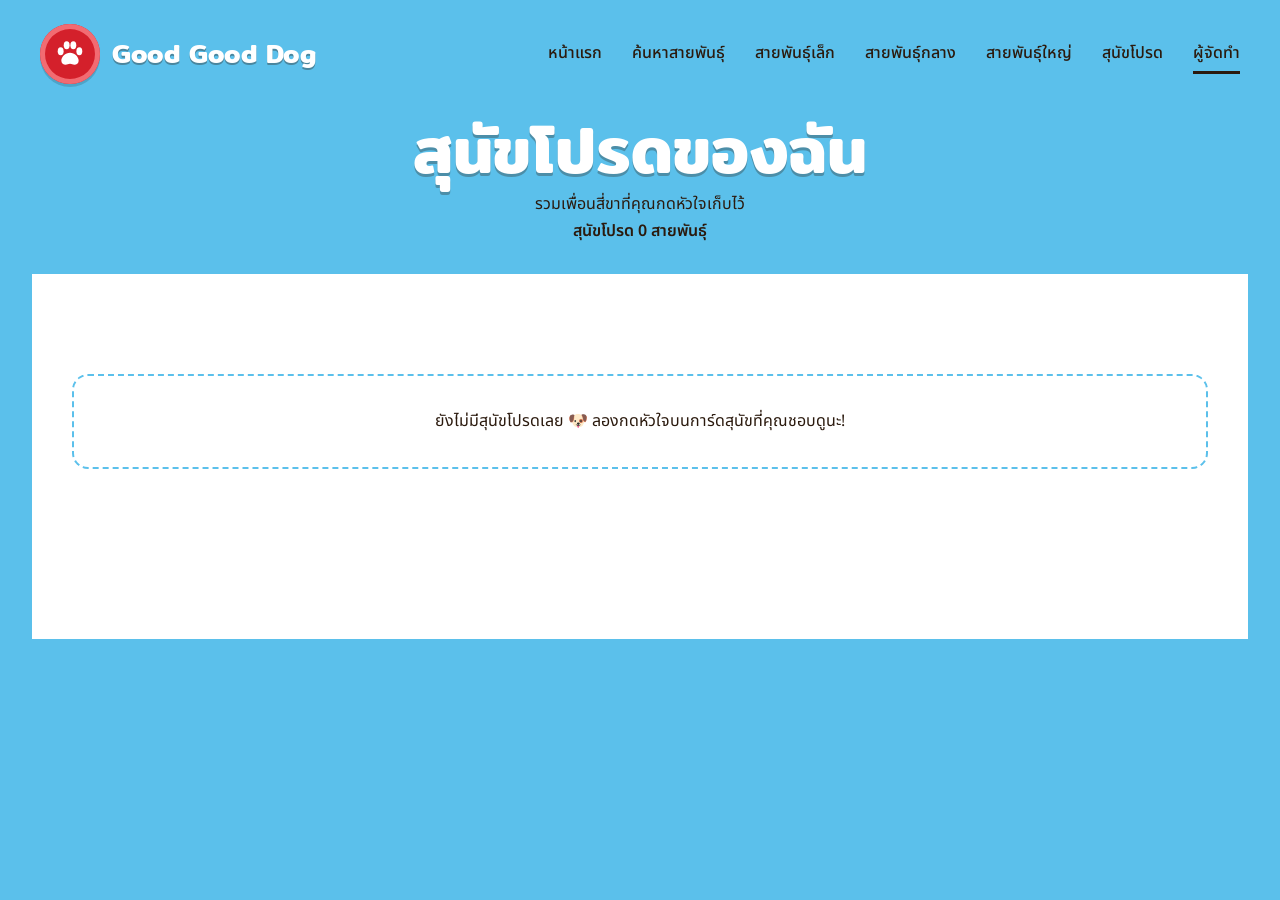
<file: favorites.html>
<!doctype html>
<html lang="th">
  <head>
    <meta charset="UTF-8" />
    <meta name="viewport" content="width=device-width, initial-scale=1.0" />
    <title>สุนัขโปรด | Good Good Dog</title>
    <link rel="preconnect" href="https://fonts.googleapis.com" />
    <link rel="preconnect" href="https://fonts.gstatic.com" crossorigin />
    <link
      href="https://fonts.googleapis.com/css2?family=Mitr:wght@400;500;600&family=Noto+Sans+Thai:wght@400;500&display=swap"
      rel="stylesheet"
    />
    <link rel="stylesheet" href="style.css" />
  </head>
  <body data-page="team.html">
    <div id="site-header"></div>
    <main class="favorites-page">
      <section class="page-heading">
        <h1>สุนัขโปรดของฉัน</h1>
        <p>รวมเพื่อนสี่ขาที่คุณกดหัวใจเก็บไว้</p>
        <p id="favoritesCount" aria-live="polite">สุนัขโปรด 0 สายพันธุ์</p>
      </section>
      <section class="popular" aria-labelledby="popular-title">
      <p id="favoritesEmpty">
        ยังไม่มีสุนัขโปรดเลย 🐶 ลองกดหัวใจบนการ์ดสุนัขที่คุณชอบดูนะ!
      </p>

      <section
        id="favoritesList"
        class="dog-list"
        aria-label="รายการสุนัขโปรด"
      ></section>
    </main>
    </section>
    <script src="script.js"></script>
  </body>
</html>
</file>
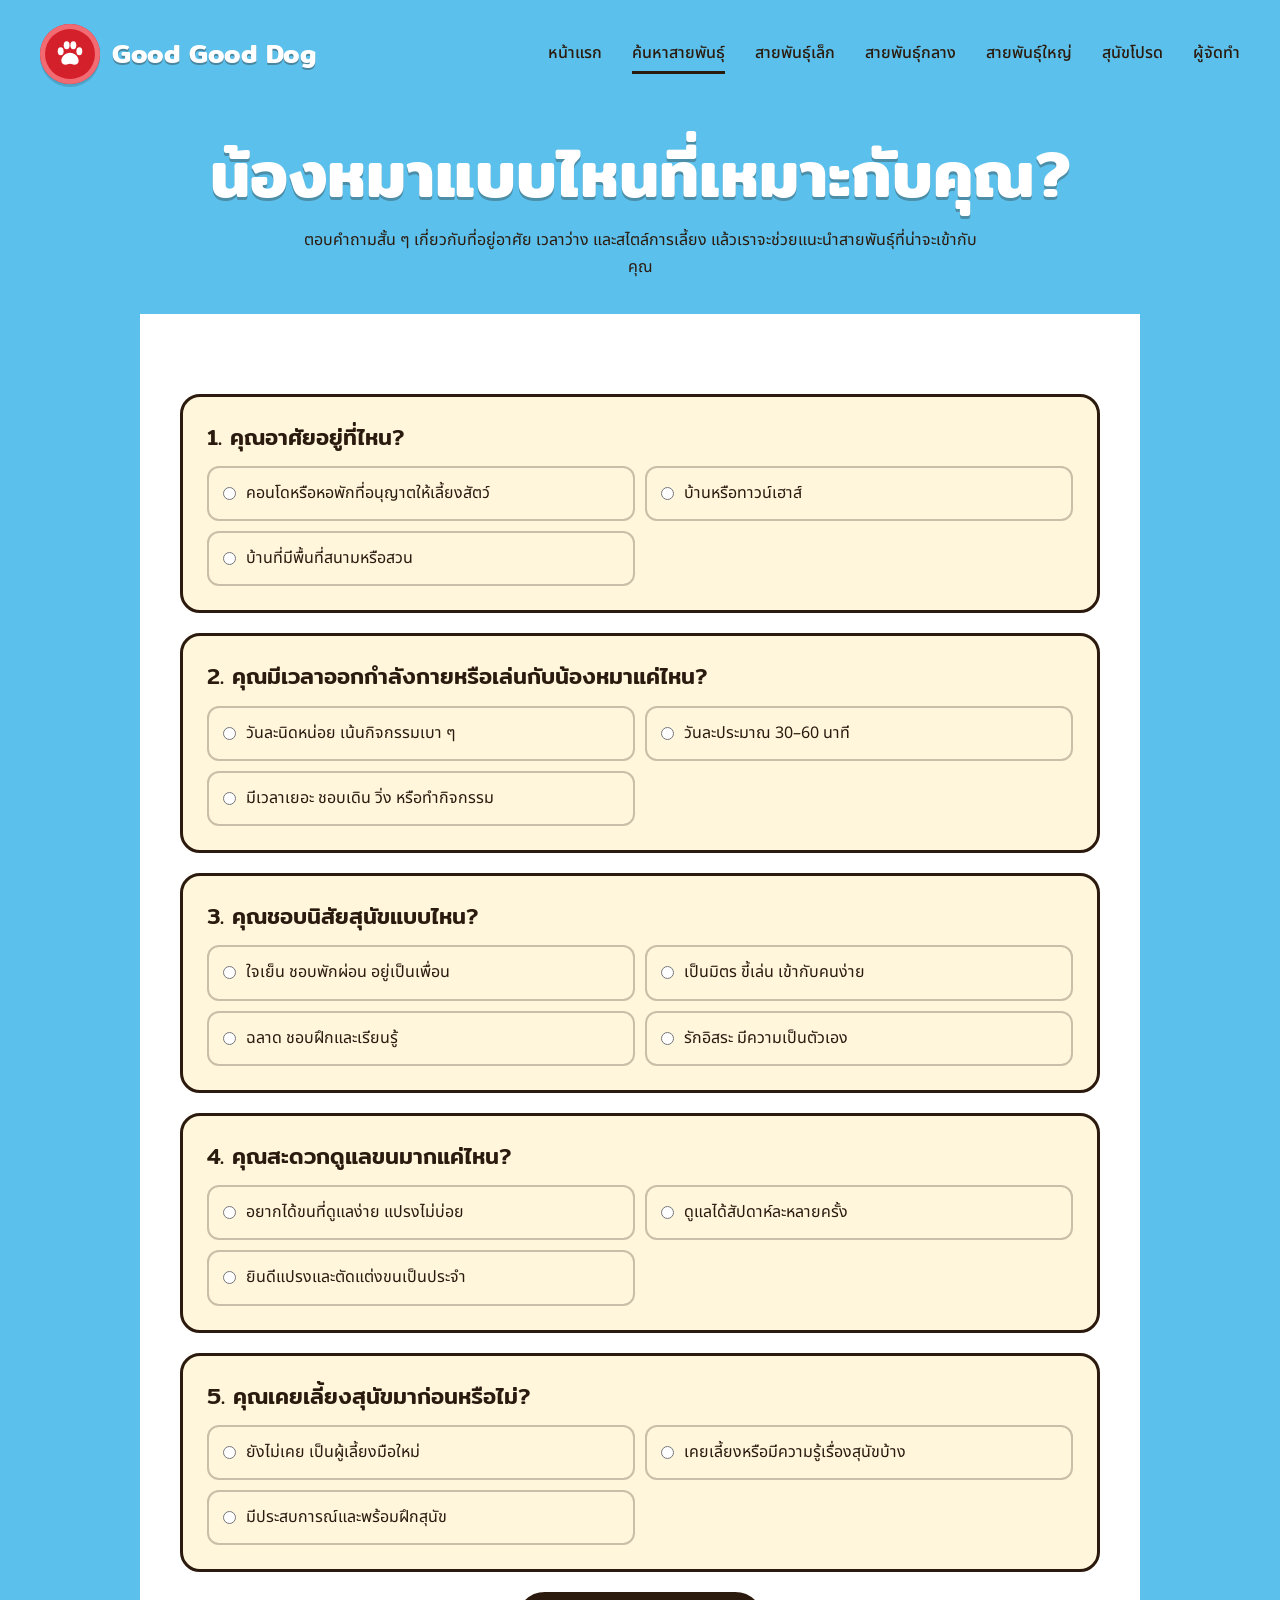
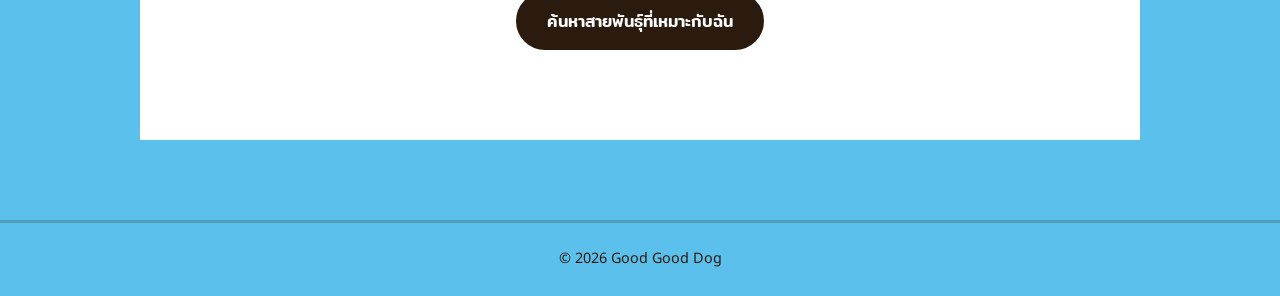
<file: quiz.html>
<!doctype html>
<html lang="th">
  <head>
    <meta charset="UTF-8" />
    <meta name="viewport" content="width=device-width, initial-scale=1" />
    <title>หาสายพันธุ์ที่เหมาะกับคุณ | Good Good Dog</title>
    <link rel="preconnect" href="https://fonts.googleapis.com" />
    <link rel="preconnect" href="https://fonts.gstatic.com" crossorigin />
    <link
      href="https://fonts.googleapis.com/css2?family=Mitr:wght@400;500;600&family=Noto+Sans+Thai:wght@400;500&display=swap"
      rel="stylesheet"
    />
    <link rel="stylesheet" href="style.css" />
  </head>
  <body data-page="quiz.html">
    <div id="site-header"></div>
    <main class="quiz-page">
      <header class="quiz-heading">
        <h1>น้องหมาแบบไหนที่เหมาะกับคุณ?</h1>
        <p>
          ตอบคำถามสั้น ๆ เกี่ยวกับที่อยู่อาศัย เวลาว่าง และสไตล์การเลี้ยง
          แล้วเราจะช่วยแนะนำสายพันธุ์ที่น่าจะเข้ากับคุณ
        </p>
      </header>
      <section class="popular" aria-labelledby="popular-title">
        <form id="dogQuiz" class="quiz-form">
          <fieldset class="quiz-question">
            <h2>1. คุณอาศัยอยู่ที่ไหน?</h2>
            <div class="quiz-options">
              <label class="quiz-option"
                ><input type="radio" name="home" value="condo" required />
                คอนโดหรือหอพักที่อนุญาตให้เลี้ยงสัตว์</label
              >
              <label class="quiz-option"
                ><input type="radio" name="home" value="house" />
                บ้านหรือทาวน์เฮาส์</label
              >
              <label class="quiz-option"
                ><input type="radio" name="home" value="yard" />
                บ้านที่มีพื้นที่สนามหรือสวน</label
              >
            </div>
          </fieldset>
          <fieldset class="quiz-question">
            <h2>2. คุณมีเวลาออกกำลังกายหรือเล่นกับน้องหมาแค่ไหน?</h2>
            <div class="quiz-options">
              <label class="quiz-option"
                ><input type="radio" name="time" value="low" required />
                วันละนิดหน่อย เน้นกิจกรรมเบา ๆ</label
              >
              <label class="quiz-option"
                ><input type="radio" name="time" value="medium" /> วันละประมาณ
                30–60 นาที</label
              >
              <label class="quiz-option"
                ><input type="radio" name="time" value="high" /> มีเวลาเยอะ
                ชอบเดิน วิ่ง หรือทำกิจกรรม</label
              >
            </div>
          </fieldset>
          <fieldset class="quiz-question">
            <h2>3. คุณชอบนิสัยสุนัขแบบไหน?</h2>
            <div class="quiz-options">
              <label class="quiz-option"
                ><input type="radio" name="personality" value="calm" required />
                ใจเย็น ชอบพักผ่อน อยู่เป็นเพื่อน</label
              >
              <label class="quiz-option"
                ><input type="radio" name="personality" value="friendly" />
                เป็นมิตร ขี้เล่น เข้ากับคนง่าย</label
              >
              <label class="quiz-option"
                ><input type="radio" name="personality" value="smart" /> ฉลาด
                ชอบฝึกและเรียนรู้</label
              >
              <label class="quiz-option"
                ><input type="radio" name="personality" value="independent" />
                รักอิสระ มีความเป็นตัวเอง</label
              >
            </div>
          </fieldset>
          <fieldset class="quiz-question">
            <h2>4. คุณสะดวกดูแลขนมากแค่ไหน?</h2>
            <div class="quiz-options">
              <label class="quiz-option"
                ><input type="radio" name="grooming" value="low" required />
                อยากได้ขนที่ดูแลง่าย แปรงไม่บ่อย</label
              >
              <label class="quiz-option"
                ><input type="radio" name="grooming" value="medium" />
                ดูแลได้สัปดาห์ละหลายครั้ง</label
              >
              <label class="quiz-option"
                ><input type="radio" name="grooming" value="high" />
                ยินดีแปรงและตัดแต่งขนเป็นประจำ</label
              >
            </div>
          </fieldset>
          <fieldset class="quiz-question">
            <h2>5. คุณเคยเลี้ยงสุนัขมาก่อนหรือไม่?</h2>
            <div class="quiz-options">
              <label class="quiz-option"
                ><input type="radio" name="experience" value="new" required />
                ยังไม่เคย เป็นผู้เลี้ยงมือใหม่</label
              >
              <label class="quiz-option"
                ><input type="radio" name="experience" value="some" />
                เคยเลี้ยงหรือมีความรู้เรื่องสุนัขบ้าง</label
              >
              <label class="quiz-option"
                ><input type="radio" name="experience" value="experienced" />
                มีประสบการณ์และพร้อมฝึกสุนัข</label
              >
            </div>
          </fieldset>
          <p id="quizError" class="quiz-error" role="alert" hidden>
            กรุณาตอบคำถามให้ครบทุกข้อก่อนดูผลลัพธ์
          </p>
          <button class="btn btn-primary quiz-submit" type="submit">
            ค้นหาสายพันธุ์ที่เหมาะกับฉัน
          </button>
        </form>
      </section>
      <section id="quizResults" class="quiz-results" aria-live="polite" hidden>
        <h2>สายพันธุ์ที่น่าจะเหมาะกับคุณ</h2>
        <p class="quiz-result-intro">
          ผลลัพธ์นี้คำนวณจากคำตอบของคุณ เป็นแนวทางช่วยเลือกเบื้องต้น
          ควรพิจารณานิสัยของสุนัขแต่ละตัวและความพร้อมในการดูแลร่วมด้วย
        </p>
        <div id="quizResultList" class="quiz-result-list"></div>
        <p class="quiz-note">
          หมายเหตุ: ไม่มีสายพันธุ์ใดเหมาะกับทุกคน
          สุนัขแต่ละตัวอาจมีนิสัยและความต้องการแตกต่างกัน
        </p>
      </section>
    </main>
    <footer class="site-footer">© 2026 Good Good Dog</footer>
    <script src="script.js"></script>
  </body>
</html>
</file>
<file: style.css>
:root {
  --yellow: #5bc0eb;
  --red: #d4202b;
  --ink: #2b1a0e;
  --white: #fff;
  --cream: #fff6dc;
}
* {
  box-sizing: border-box;
  margin: 0;
  padding: 0;
}
html {
  scroll-behavior: smooth;
}
body {
  font-family: "Noto Sans Thai", sans-serif;
  background: var(--yellow);
  color: var(--ink);
  min-height: 100vh;
  line-height: 1.7;
}
a {
  color: inherit;
  text-decoration: none;
}
a:focus-visible,
button:focus-visible {
  outline: 3px solid var(--ink);
  outline-offset: 3px;
  border-radius: 6px;
}

/* header */
.site-header {
  display: flex;
  align-items: center;
  justify-content: space-between;
  gap: 24px;
  padding: 24px 40px 0;
  position: relative;
}
.logo {
  display: flex;
  align-items: center;
  gap: 12px;
}
.logo-badge {
  width: 60px;
  height: 60px;
  display: grid;
  place-items: center;
  background: var(--red);
  border-radius: 50%;
  box-shadow:
    0 0 0 5px #f26b72 inset,
    0 3px 0 rgba(0, 0, 0, 0.15);
}
.logo-badge svg {
  width: 32px;
  height: 32px;
  fill: #fff;
}
.logo-text {
  font-family: "Mitr", sans-serif;
  font-weight: 600;
  font-size: 1.65rem;
  line-height: 1;
  color: #fff;
  text-shadow: 0 2px 0 rgba(43, 26, 14, 0.35);
}
.nav ul {
  display: flex;
  gap: 30px;
  list-style: none;
}
.nav a {
  font-weight: 500;
  padding: 6px 0;
  border-bottom: 3px solid transparent;
}
.nav a:hover,
.nav a[aria-current="page"] {
  border-color: var(--ink);
}
.menu-toggle {
  display: none;
  background: none;
  border: 0;
  cursor: pointer;
  width: 44px;
  height: 44px;
}
.menu-toggle span,
.menu-toggle span::before,
.menu-toggle span::after {
  content: "";
  display: block;
  width: 26px;
  height: 3px;
  background: var(--ink);
  border-radius: 2px;
  position: relative;
  margin: auto;
}
.menu-toggle span::before {
  position: absolute;
  top: -8px;
  left: 0;
}
.menu-toggle span::after {
  position: absolute;
  top: 8px;
  left: 0;
}

/* buttons */
.actions {
  display: flex;
  flex-wrap: wrap;
  gap: 14px;
}
.btn {
  font-family: "Mitr", sans-serif;
  font-weight: 500;
  font-size: 1.05rem;
  padding: 13px 28px;
  border-radius: 999px;
  border: 3px solid var(--ink);
  transition:
    transform 0.15s,
    background 0.15s;
}
.btn-primary {
  background: var(--ink);
  color: #fff;
}
.btn-primary:hover {
  transform: translateY(-2px);
  background: #46301f;
}
.btn-ghost:hover {
  background: rgba(43, 26, 14, 0.1);
}

/* home hero */
.hero {
  display: grid;
  grid-template-columns: minmax(0, 1.05fr) minmax(0, 1fr);
  align-items: center;
  gap: 40px;
  padding: 50px 40px 80px;
  min-height: calc(100vh - 110px);
}
h1 {
  font-family: "Mitr", sans-serif;
  font-weight: 600;
  font-size: clamp(2.2rem, 5vw, 4rem);
  line-height: 1.3;
  color: #fff;
  text-shadow: 0 3px 0 rgba(43, 26, 14, 0.3);
}
.hero h1 {
  margin-bottom: 26px;
}
.hero p {
  font-size: 1.15rem;
  line-height: 1.9;
  max-width: 34em;
  margin-bottom: 34px;
}
.hero-art {
  position: relative;
  display: grid;
  place-items: center;
}
.hero-art img {
  width: 100%;
  max-width: 560px;
  height: auto;
}
.shadow {
  position: absolute;
  bottom: 6%;
  width: 70%;
  height: 34px;
  background: rgba(120, 70, 0, 0.28);
  border-radius: 50%;
  filter: blur(14px);
}

/* inner pages */
.page {
  max-width: 1100px;
  margin: 0 auto;
  padding: 60px 40px 90px;
}
.page-intro {
  max-width: 40em;
  font-size: 1.1rem;
  margin: 18px 0 44px;
}
h2 {
  font-family: "Mitr", sans-serif;
  font-weight: 500;
  font-size: 1.4rem;
  line-height: 1.4;
  margin-bottom: 8px;
}
.section-title {
  font-size: 1.8rem;
  color: #fff;
  text-shadow: 0 2px 0 rgba(43, 26, 14, 0.3);
  margin: 56px 0 20px;
}
.grid {
  display: grid;
  grid-template-columns: repeat(auto-fill, minmax(300px, 1fr));
  gap: 22px;
}
.card {
  background: var(--cream);
  border-radius: 22px;
  padding: 26px;
  border: 3px solid var(--ink);
}
.card p {
  font-size: 0.98rem;
}
.tag {
  display: inline-block;
  background: var(--ink);
  color: #fff;
  font-size: 0.8rem;
  padding: 2px 12px;
  border-radius: 999px;
  margin: 0 6px 10px 0;
}
.card dl {
  margin-top: 10px;
  font-size: 0.95rem;
}
.card dt {
  font-weight: 500;
}
.card dd {
  margin-bottom: 8px;
}
.avatar {
  width: 84px;
  height: 84px;
  border-radius: 50%;
  background: var(--red);
  color: #fff;
  display: grid;
  place-items: center;
  font-family: "Mitr", sans-serif;
  font-size: 2rem;
  margin-bottom: 14px;
}
table {
  width: 100%;
  border-collapse: collapse;
  background: var(--cream);
  border: 3px solid var(--ink);
  border-radius: 18px;
  overflow: hidden;
}
th,
td {
  padding: 14px 18px;
  text-align: left;
  border-bottom: 2px solid rgba(43, 26, 14, 0.2);
  vertical-align: top;
}
th {
  background: var(--ink);
  color: #fff;
  font-weight: 500;
}
tr:last-child td {
  border-bottom: 0;
}
.table-wrap {
  overflow-x: auto;
}
.warn {
  background: var(--red);
  color: #fff;
  border-color: var(--ink);
}
.warn h2 {
  color: #fff;
}
.site-footer {
  text-align: center;
  padding: 24px;
  font-size: 0.9rem;
  border-top: 3px solid rgba(43, 26, 14, 0.2);
}

@media (max-width: 900px) {
  .menu-toggle {
    display: block;
  }
  .nav {
    display: none;
    position: absolute;
    top: 100%;
    left: 24px;
    right: 24px;
    z-index: 10;
    background: #fff;
    border-radius: 20px;
    padding: 16px 24px;
    box-shadow: 0 12px 30px rgba(0, 0, 0, 0.2);
  }
  .nav.open {
    display: block;
  }
  .nav ul {
    flex-direction: column;
    gap: 4px;
  }
  .nav a {
    display: block;
    padding: 10px 0;
    border: 0;
  }
  .site-header {
    padding: 18px 24px 0;
  }
  .hero {
    grid-template-columns: 1fr;
    padding: 30px 24px 60px;
    min-height: 0;
  }
  .hero-art {
    order: -1;
  }
  .hero-art svg {
    max-width: 380px;
  }
  .page {
    padding: 40px 24px 70px;
  }
}
@media (prefers-reduced-motion: reduce) {
  html {
    scroll-behavior: auto;
  }
  .btn {
    transition: none;
  }
}

/* popular breeds (home) */
.popular {
  background: #fff;
  padding: 80px 40px 90px;
}
.popular-inner {
  max-width: 1200px;
  margin: 0 auto;
}
.popular .section-title {
  color: var(--ink);
  text-shadow: none;
  margin-top: 0;
}
.popular .grid {
  grid-template-columns: repeat(auto-fill, minmax(220px, 1fr));
}
.popular h3 {
  font-family: "Mitr", sans-serif;
  font-weight: 500;
  font-size: 1.2rem;
  line-height: 1.4;
  margin-bottom: 6px;
}
.popular-actions {
  margin-top: 44px;
}
@media (max-width: 900px) {
  .popular {
    padding: 56px 24px 70px;
  }
}

.breed-card {
  display: flex;
  align-items: center;
  gap: 25px;
  padding: 20px;
  background-color: #ffffff;
  border-radius: 15px;
}

.card-img {
  flex: 0 0 250px;
}

.card-img img {
  width: 100%;
  height: 200px;
  object-fit: cover;
  border-radius: 12px;
  display: block;
}

.card-content {
  flex: 1;
}

.card-content h3 {
  margin-top: 0;
  font-size: 24px;
}

.card-content p {
  line-height: 1.8;
  margin-bottom: 0;
}

/* รองรับหน้าจอมือถือ */
@media (max-width: 600px) {
  .breed-card {
    flex-direction: column;
    align-items: stretch;
  }

  .card-img {
    flex: auto;
  }

  .card-img img {
    height: auto;
  }
}

/* รูปภาพในการ์ดสายพันธุ์ */
.breed-photo {
  display: block;
  width: 30%;
  height: 100px;
  object-fit: cover;
  object-position: center;
  border-radius: 12px;
  margin-bottom: 16px;
}

/* จัดการ์ดให้สูงเท่ากัน */
.breed-item {
  display: flex;
  flex-direction: column;
  align-items: stretch;
  min-width: 0;
}

/* เว้นระยะระหว่างข้อความ */
.breed-item h2 {
  margin-bottom: 8px;
}

.breed-item p {
  line-height: 1.8;
  margin-bottom: 12px;
}

/* มือถือ */
@media (max-width: 600px) {
  .breed-photo {
    height: 200px;
  }
}

/* จัดหัวข้อและคำอธิบายให้อยู่ตรงกลาง */
.page h1,
.page .page-intro {
  text-align: center;
}

/* จัดเนื้อหาหน้าสุนัขพันธุ์เล็กให้อยู่ตรงกลาง */
.page {
  width: 100%;
  max-width: 1000px;
  margin-left: auto;
  margin-right: auto;
  text-align: center;
}

.page h1 {
  text-align: center;
}

.page .page-intro {
  max-width: 600px;
  margin: 0 auto 24px;
  text-align: center;
}

/* พื้นที่รวมการ์ด */
.dog-list {
  max-width: 1500px;
  margin: 40px auto;
  padding: 0 35px;
  display: grid;
  grid-template-columns: repeat(2, minmax(0, 1fr));
  gap: 28px;
  align-items: stretch;
}

/* กรอบใหญ่ของสุนัขแต่ละตัว */
.dog-card {
  display: flex;
  align-items: center;
  gap: 22px;
  padding: 24px;
  background: #fff4d8;
  border: 2px solid #4a3024;
  border-radius: 22px;
  box-sizing: border-box;
  min-width: 0;
}

/* กรอบรูปด้านซ้าย */
.dog-card img {
  width: 38%;
  height: 220px;
  object-fit: cover;
  border-radius: 14px;
  flex-shrink: 0;
}

/* เนื้อหาด้านขวา */
.dog-info {
  flex: 1;
  min-width: 0;
}

.dog-info h2 {
  font-size: 1.35rem;
  margin: 0 0 12px;
}

.dog-info h3 {
  font-size: 1rem;
  margin: 16px 0 6px;
}

.dog-info p {
  font-size: 0.95rem;
  line-height: 1.8;
  margin: 0 0 10px;
}

/* แท็บเล็ตและมือถือ */
@media (max-width: 900px) {
  .dog-list {
    grid-template-columns: 1fr;
  }
}

@media (max-width: 520px) {
  .dog-list {
    padding: 0 16px;
  }

  .dog-card {
    flex-direction: column;
    align-items: stretch;
    padding: 18px;
  }

  .dog-card img {
    width: 100%;
    height: 200px;
  }
}

/* ย้ายปุ่มหน้าถัดไปไปทางขวา */
.popular-actions {
  display: flex;
  justify-content: flex-end;
  width: 100%;
  box-sizing: border-box;
  padding-right: 30px;
}

/* พื้นที่รวมกรอบผู้จัดทำ */
.team-list {
  width: calc(100% - 60px);
  max-width: 1450px;
  margin: 45px auto 60px;
  display: grid;
  grid-template-columns: repeat(3, minmax(0, 1fr));
  gap: 28px;
  align-items: stretch;
}

/* กรอบสีขาว */
.team-card {
  background-color: #ffffff;
  border: 2px solid #ffffff;
  border-radius: 22px;
  padding: 24px;
  text-align: center;
  box-sizing: border-box;
  box-shadow: 0 6px 18px rgba(30, 75, 95, 0.12);
  transition:
    transform 0.2s ease,
    box-shadow 0.2s ease;
}

/* เอฟเฟกต์เมื่อชี้การ์ด */
.team-card:hover {
  transform: translateY(-5px);
  box-shadow: 0 12px 25px rgba(30, 75, 95, 0.2);
}

/* รูปผู้จัดทำ */
.team-photo {
  display: block;
  width: 180px;
  height: 180px;
  max-width: 100%;
  object-fit: cover;
  border-radius: 50%;
  margin: 0 auto 20px;
  border: 4px solid #5bc0e4;
}

/* ชื่อผู้จัดทำ */
.team-info h2 {
  color: #263746;
  font-size: 1.25rem;
  margin: 0 0 12px;
}

/* รายละเอียด */
.team-info p {
  color: #52616b;
  font-size: 0.95rem;
  line-height: 1.8;
  margin: 6px 0;
}

/* แท็บเล็ต */
@media (max-width: 950px) {
  .team-list {
    grid-template-columns: repeat(2, minmax(0, 1fr));
  }
}

/* มือถือ */
@media (max-width: 600px) {
  .team-list {
    width: calc(100% - 32px);
    grid-template-columns: 1fr;
    gap: 20px;
  }

  .team-card {
    padding: 22px;
  }

  .team-photo {
    width: 150px;
    height: 150px;
  }
}

.page-navigation {
  display: flex;
  justify-content: space-between;
  align-items: center;
  width: 100%;
  margin: 30px 0;
}

.card {
  transition:
    transform 0.3s,
    box-shadow 0.3s;
}
.card:hover {
  transform: translateY(-8px);
  box-shadow: 0 12px 24px rgba(0, 0, 0, 0.2);
}

.hero-img {
  animation: float 3s ease-in-out infinite;
}
@keyframes float {
  50% {
    transform: translateY(-15px);
  }
}

html {
  scroll-behavior: smooth;
} /* เลื่อนหน้าลื่น ๆ */

/* ช่องค้นหาสายพันธุ์สุนัข */
.dog-search {
  max-width: 600px;
  margin: 0 auto 24px;
  padding: 16px;
}

.dog-search input {
  width: 100%;
  box-sizing: border-box;
  padding: 14px 18px;
  border: 2px solid var(--yellow);
  border-radius: 14px;
  background: var(--white);
  color: var(--ink);
  font: inherit;
  outline: none;
}

.dog-search input:focus {
  border-color: var(--ink);
}

#dogSearchResult {
  margin: 8px 0 0;
  font-size: 0.9rem;
}

.dog-card.search-hidden {
  display: none !important;
}

/* ปุ่มสลับ Dark Mode */
.theme-toggle {
  display: block;
  margin: 12px 20px 16px auto;
  padding: 10px 16px;
  border: 2px solid var(--ink);
  border-radius: 999px;
  background: var(--cream);
  color: var(--ink);
  font: inherit;
  font-weight: 500;
  cursor: pointer;
  transition:
    background 0.25s,
    color 0.25s;
}

.theme-toggle:hover {
  opacity: 0.85;
}

/* สีของโหมดมืด */
body.dark-mode {
  --cream: #20242b;
  --ink: #f5f5f5;
  --yellow: #f4c95d;
  --white: #2c313a;

  background: #171a20;
  color: #f5f5f5;
}

body.dark-mode .dog-card,
body.dark-mode .breed-card {
  background: #252a33;
  color: #f5f5f5;
}

body.dark-mode input,
body.dark-mode textarea,
body.dark-mode select {
  background: #2c313a;
  color: #f5f5f5;
}

/* แก้สีข้อความที่มองไม่เห็นใน Dark Mode */
body.dark-mode .popular,
body.dark-mode .popular-inner,
body.dark-mode .page,
body.dark-mode main {
  color: #f5f5f5;
}

body.dark-mode .popular h1,
body.dark-mode .popular h2,
body.dark-mode .popular h3,
body.dark-mode .popular p,
body.dark-mode .page h1,
body.dark-mode .page h2,
body.dark-mode .page h3,
body.dark-mode .page p {
  color: #f5f5f5;
}

/* เปลี่ยนพื้นหลังส่วนเนื้อหาให้เข้ากับ Dark Mode */
body.dark-mode .popular {
  background: #171a20;
}

body.dark-mode .popular .dog-card,
body.dark-mode .popular .breed-card,
body.dark-mode .dog-card,
body.dark-mode .breed-card {
  background: #252a33;
  color: #f5f5f5;
}

body.dark-mode .dog-card *,
body.dark-mode .breed-card * {
  color: #f5f5f5;
}

/* แก้สีข้อความในปุ่มเมื่อเปิด Dark Mode */
body.dark-mode button,
body.dark-mode .btn,
body.dark-mode .btn-primary,
body.dark-mode .btn-ghost,
body.dark-mode .theme-toggle {
  color: #ffffff;
}

/* ปุ่มพื้นหลังสว่าง ให้ใช้ข้อความสีเข้ม */
body.dark-mode .btn-primary,
body.dark-mode .btn-ghost {
  background-color: #303640;
  color: #ffffff;
  border-color: #f5f5f5;
}

/* ปุ่มสลับโหมด */
body.dark-mode .theme-toggle {
  background-color: #303640;
  color: #ffffff;
  border-color: #f5f5f5;
}

/* ข้อความในปุ่มลิงก์ */
body.dark-mode a.btn,
body.dark-mode a.btn-primary,
body.dark-mode a.btn-ghost {
  color: #ffffff;
}

/* แก้ปุ่มเลือกขนาดสุนัขในหน้า Home */
body.dark-mode .actions .btn,
body.dark-mode .popular-actions .btn,
body.dark-mode .page-navi .btn {
  color: #222222 !important;
  background-color: #f5f5f5 !important;
  border: 2px solid #f5f5f5;
}

/* ปุ่มที่เป็นขอบโปร่งใส */
body.dark-mode .actions .btn-ghost,
body.dark-mode .popular-actions .btn-ghost,
body.dark-mode .page-navi .btn-ghost {
  color: #ffffff !important;
  background-color: transparent !important;
  border-color: #ffffff !important;
}

/* แก้ข้อความป้ายพันธุ์สุนัขใน Dark Mode */
body.dark-mode .tag {
  background-color: #f5f5f5 !important;
  color: #222222 !important;
  border-color: #f5f5f5 !important;
}

/* กรณีข้อความในป้ายมี element ลูก */
body.dark-mode .tag * {
  color: #222222 !important;
}

/* ===== เอฟเฟกต์การ์ดสุนัข ===== */

/* ทำให้การ์ดยกตัวอย่างนุ่มนวล */
.dog-card,
.breed-card {
  transition:
    transform 0.25s ease,
    box-shadow 0.25s ease;
}

/* ยกการ์ดขึ้นเมื่อชี้เมาส์ */
.dog-card:hover,
.breed-card:hover {
  transform: translateY(-6px);
  box-shadow: 0 12px 24px rgba(0, 0, 0, 0.15);
}

/* ซ่อนส่วนเกินเพื่อไม่ให้รูปขยายล้นกรอบ */
.dog-card img,
.breed-card img {
  transition: transform 0.3s ease;
}

/* ขยายรูปเล็กน้อยเมื่อชี้การ์ด */
.dog-card:hover img,
.breed-card:hover img {
  transform: scale(1.04);
}

/* รองรับมือถือและผู้ใช้ที่ลดการเคลื่อนไหว */
@media (prefers-reduced-motion: reduce) {
  .dog-card,
  .breed-card,
  .dog-card img,
  .breed-card img {
    transition: none;
  }

  .dog-card:hover,
  .breed-card:hover,
  .dog-card:hover img,
  .breed-card:hover img {
    transform: none;
  }
}
.dog-card img,
.breed-card img {
  max-width: 100%;
}

.dog-card .dog-info,
.breed-card .dog-info {
  min-width: 0;
}

/* ปุ่มหัวใจบันทึกสายพันธุ์โปรด */
.favorite-btn {
  position: absolute;
  top: 12px;
  right: 12px;
  z-index: 2;
  width: 42px;
  height: 42px;
  border: none;
  border-radius: 50%;
  background: #ffffff;
  color: #777777;
  font-size: 24px;
  line-height: 1;
  cursor: pointer;
  box-shadow: 0 2px 8px rgba(0, 0, 0, 0.15);
  transition:
    transform 0.2s ease,
    color 0.2s ease;
}

.favorite-btn:hover {
  transform: scale(1.12);
}

.favorite-btn.is-favorite {
  color: #e63946;
}

.dog-card,
.breed-card {
  position: relative;
}

.favorite-btn:focus-visible {
  outline: 3px solid #5bc0eb;
  outline-offset: 3px;
}

/* ปุ่มหัวใจสุนัขโปรด */
.dog-card,
.breed-card {
  position: relative;
}

.favorite-btn {
  position: absolute;
  top: 12px;
  right: 12px;
  z-index: 2;
  width: 42px;
  height: 42px;
  border: none;
  border-radius: 50%;
  background: #fff;
  color: #777;
  font-size: 25px;
  line-height: 1;
  cursor: pointer;
  box-shadow: 0 2px 8px rgba(0, 0, 0, 0.15);
  transition:
    transform 0.2s ease,
    color 0.2s ease;
}

.favorite-btn:hover {
  transform: scale(1.1);
}

.favorite-btn.is-favorite {
  color: #e63946;
}

.favorite-btn:focus-visible {
  outline: 3px solid var(--yellow);
  outline-offset: 3px;
}

/* หน้ารวมสุนัขโปรด */
.favorites-page {
  width: min(1300px, 95%);
  margin: 0 auto;
  padding: 24px 0 48px;
}

.favorites-page .page-heading {
  text-align: center;
  margin-bottom: 28px;
}

#favoritesCount {
  font-weight: 600;
}

#favoritesEmpty {
  text-align: center;
  padding: 32px 16px;
  border: 2px dashed var(--yellow);
  border-radius: 16px;
  margin: 20px auto;
}

#favoritesEmpty[hidden] {
  display: none;
}

/* ปุ่มหัวใจ: ให้เห็นชัดทุกโหมด */
.favorite-btn {
  background: #ffffff !important;
  color: #9aa0a6 !important; /* หัวใจที่ยังไม่ได้กด: สีเทา */
}

.favorite-btn.is-favorite {
  color: #e63946 !important; /* หัวใจที่กดแล้ว: สีแดง */
}

/* ===== หน้าแบบทดสอบหาสายพันธุ์สุนัขที่เหมาะกับคุณ ===== */
.quiz-page {
  width: min(1000px, 92%);
  margin: 0 auto;
  padding: 48px 0 80px;
}

.quiz-heading {
  text-align: center;
  margin-bottom: 32px;
}

.quiz-heading h1 {
  margin-bottom: 12px;
}

.quiz-heading p {
  max-width: 680px;
  margin: 0 auto;
}

.quiz-form {
  display: grid;
  gap: 20px;
}

.quiz-question {
  background: var(--cream);
  border: 3px solid var(--ink);
  border-radius: 20px;
  padding: 24px;
  min-width: 0;
}

.quiz-question h2 {
  margin-bottom: 14px;
}

.quiz-options {
  display: grid;
  grid-template-columns: repeat(2, minmax(0, 1fr));
  gap: 10px;
}

.quiz-option {
  display: flex;
  align-items: flex-start;
  gap: 10px;
  padding: 12px 14px;
  border: 2px solid rgba(43, 26, 14, 0.25);
  border-radius: 12px;
  cursor: pointer;
  transition:
    background 0.15s,
    border-color 0.15s;
}

.quiz-option:has(input:checked) {
  background: #d9f2fc;
  border-color: #1685ad;
}

.quiz-option input {
  margin-top: 7px;
  accent-color: #1685ad;
  flex: 0 0 auto;
}

.quiz-submit {
  justify-self: center;
  cursor: pointer;
}

.quiz-error {
  text-align: center;
  color: #a10f19;
  font-weight: 600;
}

.quiz-results {
  margin-top: 42px;
}

.quiz-results h2 {
  color: #fff;
  text-shadow: 0 2px 0 rgba(43, 26, 14, 0.3);
  font-size: 1.8rem;
  margin-bottom: 10px;
}

.quiz-result-intro {
  margin-bottom: 20px;
}

.quiz-result-list {
  display: grid;
  grid-template-columns: repeat(auto-fit, minmax(240px, 1fr));
  gap: 18px;
}

.quiz-result-card {
  background: var(--cream);
  color: var(--ink);
  border: 3px solid var(--ink);
  border-radius: 18px;
  padding: 22px;
}

.quiz-result-card h3 {
  font-family: "Mitr", sans-serif;
  font-size: 1.2rem;
  margin-bottom: 8px;
}

.quiz-result-card .quiz-score {
  display: inline-block;
  border-radius: 999px;
  background: #d9f2fc;
  padding: 3px 11px;
  font-size: 0.85rem;
  margin-bottom: 10px;
}

.quiz-result-card p {
  margin-bottom: 12px;
}

.quiz-result-card a {
  text-decoration: underline;
  font-weight: 600;
}

.quiz-note {
  font-size: 0.9rem;
  margin-top: 18px;
  opacity: 0.9;
}

/* รองรับโหมดกลางคืน */
body.dark-mode .quiz-question,
body.dark-mode .quiz-result-card {
  background: #252a33;
  color: #f5f5f5;
}

body.dark-mode .quiz-option:has(input:checked) {
  background: #24404a;
  border-color: #5bc0eb;
}

body.dark-mode .quiz-results h2 {
  color: #fff;
}

/* รองรับหน้าจอมือถือ */
@media (max-width: 650px) {
  .quiz-page {
    padding-top: 32px;
  }

  .quiz-question {
    padding: 18px;
  }

  .quiz-options {
    grid-template-columns: 1fr;
  }
}

/* ปุ่มค้นหาสายพันธุ์ที่เหมาะกับคุณ */
.btn-quiz {
  display: inline-flex;
  align-items: center;
  justify-content: center;
  gap: 8px;
  padding: 14px 24px;
  background: #fff5df;
  color: #2b1a0e;
  border: 2px solid #2b1a0e;
  border-radius: 999px;
  font-weight: 700;
  text-decoration: none;
  transition: all 0.2s ease;
}

.btn-quiz:hover {
  background: #2b1a0e;
  color: #fff;
  transform: translateY(-3px);
  box-shadow: 0 5px 0 rgba(43, 26, 14, 0.2);
}

@media (max-width: 650px) {
  .btn-quiz {
    width: 100%;
    box-sizing: border-box;
    text-align: center;
  }
}

/* ปุ่มค้นหาสายพันธุ์ด้านบน */
.hero-quiz {
  margin-bottom: 20px;
}

.hero-quiz .btn-quiz {
  display: inline-flex;
  align-items: center;
  justify-content: center;
  padding: 18px 30px;
  background: #fff0b8;
  color: #2b1a0e;
  border: 3px solid #2b1a0e;
  border-radius: 18px;
  font-size: 1.1rem;
  font-weight: 800;
  text-decoration: none;
  box-shadow: 0 6px 0 #2b1a0e;
  transition: 0.2s ease;
}

.hero-quiz .btn-quiz:hover {
  background: #ffe28a;
  transform: translateY(-3px);
}

/* ปุ่มเล็ก กลาง ใหญ่ เรียงแนวนอน */
.hero-buttons {
  display: flex;
  flex-direction: row;
  flex-wrap: wrap;
  align-items: center;
  gap: 14px;
}

/* ปุ่มทั้งสามขนาด */
.hero-buttons a {
  display: inline-flex;
  align-items: center;
  justify-content: center;
  margin: 0;
  white-space: nowrap;
}

/* ปุ่มสายพันธุ์กลาง */
.hero-buttons a:nth-child(2) {
  background: transparent;
  color: #2b1a0e;
  border: 3px solid #2b1a0e;
}

.hero-buttons a:nth-child(2):hover {
  background: #fff0b8;
}

/* มือถือให้ปุ่มปรับขนาดตามพื้นที่ */
@media (max-width: 650px) {
  .hero-buttons {
    gap: 10px;
  }

  .hero-buttons a {
    white-space: normal;
  }
}

/* ปุ่มค้นหาสายพันธุ์: สีน้ำตาลเข้ม */
.hero-quiz .btn-quiz {
  background: #2b1a0e;
  color: #ffffff;
  border: 3px solid #2b1a0e;
  border-radius: 999px;
  box-shadow: none;
}

.hero-quiz .btn-quiz:hover {
  background: #493020;
  color: #ffffff;
  transform: translateY(-3px);
}

/* ปุ่มเลือกสายพันธุ์เล็ก กลาง ใหญ่ */
.hero-buttons a {
  background: transparent;
  color: #2b1a0e;
  border: 3px solid #2b1a0e;
  border-radius: 999px;
  box-shadow: none;
  text-decoration: none;
  transition:
    background 0.2s ease,
    transform 0.2s ease;
}

/* ให้ทั้งสามปุ่มมีสไตล์เหมือนกัน */
.hero-buttons a:hover {
  background: #fff0b8;
  color: #2b1a0e;
  transform: translateY(-3px);
}
</file>
